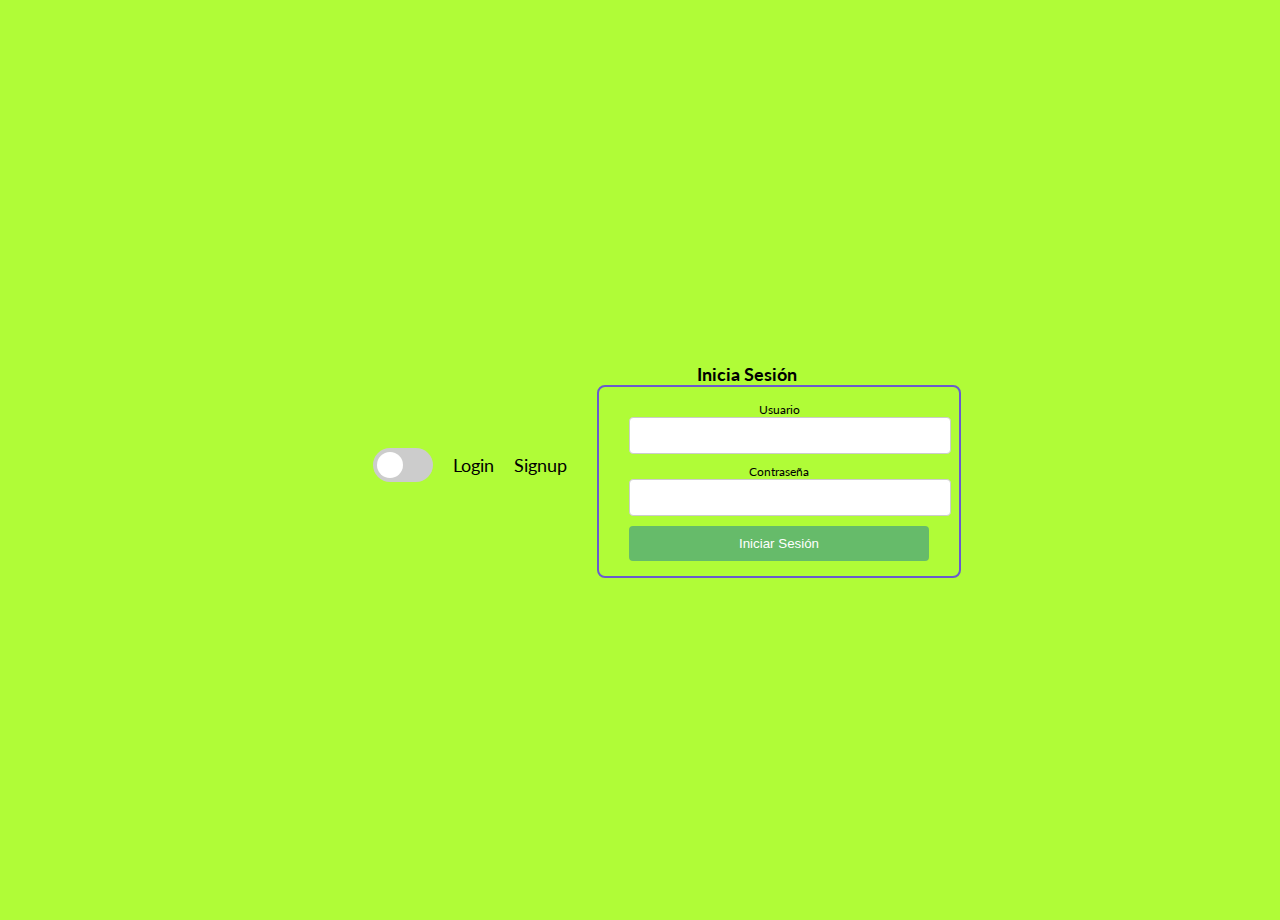
<file: index.html>
<!DOCTYPE html>
<html lang="en">
  <head>
    <meta charset="UTF-8" />
    <meta http-equiv="X-UA-Compatible" content="IE=edge" />
    <meta name="viewport" content="width=device-width, initial-scale=1.0" />
    <link rel="preconnect" href="https://fonts.googleapis.com" />
    <link rel="preconnect" href="https://fonts.gstatic.com" crossorigin />
    <link
      href="https://fonts.googleapis.com/css2?family=Lato:ital,wght@0,300;0,700;0,900;1,700;1,900&display=swap"
      rel="stylesheet"
    />
    <link
      rel="stylesheet"
      href="https://cdn.jsdelivr.net/npm/bootstrap-icons@1.10.5/font/bootstrap-icons.css"
    />

    <link rel="stylesheet" href="style.css" />
    <title>Form</title>
  </head>

  <body>
    <div class="switch-container">
      <label class="switch">
          <input type="checkbox" id="switch-input">
          <span class="slider"></span>
         </label>
      <div class="switch-text">
          <span class="login-text">Login</span>
          <span class="signup-text">Signup</span>
      </div>
  </div>
  <div class="forms-container">
    <section id="singUp" class="a form inactive">
      <div class="container centered-section">
        <h3>REGISTRATE</h3>
        <div id="registro">
          <form action="" method="post" id="registro-form">
            <!-- NOMBRE -->
            <div id="form_nombre">
              <label for="singup__nombre">Nombre</label>              
              <input type="text" name="singup__nombre" id="singup__nombre" required/>
              <br>
              <span id="error_nombre" class="error__inactive"
                ><i class="bi bi-exclamation-triangle-fill"></i>1 a 40 Chars. No
                puede contener numeros</span
              >
            </div>
            <!-- APELLIDO -->
            <div id="form_apellido">
              <label for="singup__apellido">Apellido</label>
              <br />
              <input
                type="text"
                name="singup__apellido"
                id="singup__apellido"
              />

              <span id="error_apellido" class="error__inactive"
                ><i class="bi bi-exclamation-triangle-fill"></i>1 a 40 Chars. No
                puede contener numeros</span
              >
            </div>
            <!-- DNI -->
            <div id="form_dni">
              <label for="singup__dni">DNI</label>
              <br />
              <input
                type="number"
                name="singup__dni"
                id="singup__dni"
                required
              />
              <span id="error_dni" class="error__inactive"
                ><i class="bi bi-exclamation-triangle-fill"></i>1 Debes ingresar
                sólo números, sin puntos</span
              >
            </div>
            <!-- FECHA DE NACIMIENTO -->
            <div>
              <label for="singup__nacimiento">Fecha nacimiento</label>
              
              <input
                type="date"
                name="singup__nacimiento"
                id="singup__nacimiento"
                required
              />
            </div>
            <!-- NACIONALIDAD -->
            <div>
              <label for="singup__nacionalidad">Nacionalidad</label>
              
              <select
                name="singup__nacionalidad"
                id="singup__nacionalidad"
                required
              ></select>
              <script>
                let nacionalidad = [
                  "AR",
                  "CL",
                  "UR",
                  "BR",
                  "ECU",
                  "COL",
                  "otro",
                ];
                let selectElement = document.getElementById(
                  "singup__nacionalidad"
                );

                for (let i = 0; i < nacionalidad.length; i++) {
                  let option = document.createElement("option");
                  option.value = nacionalidad[i];
                  option.textContent = nacionalidad[i];
                  selectElement.appendChild(option);
                }
              </script>
            </div>
            <!-- EMAIL -->
            <label for="singup__email">Email</label>
            <br />
            <input
              type="email"
              name="singup__email"
              id="singup__email"
              required
            />
            <span id="error_email" class="error__inactive"
              ><i class="bi bi-exclamation-triangle-fill"></i>Ingresa un correo
              válido
            </span>
            <!-- USUARIO -->
            <div>
              <label for="singup__usuario">Usuario</label>
              <br />
              <input
                type="text"
                name="singup__usuario"
                id="singup__usuario"
                required
              />
              <span id="error_usuario" class="error__inactive"
                ><i class="bi bi-exclamation-triangle-fill"></i>4 a 16 digitos,
                sin chars especiales ej: acentos /, $ , #</span
              >
            </div>
            <!-- CONTRASEÑA -->
            <div>
              <label for="singup__password">Contraseña</label>
              <br />
              <input
                type="password"
                name="singup__password"
                id="singup__password"
              />
              <span id="error_password" class="error__inactive"
                ><i class="bi bi-exclamation-triangle-fill"></i>8 a 12 digitos
                (Obligatorio)</span
              >
            </div>

            <br />
            <!-- CONFIRMAR CONTRASEÑA -->
            <div>
              <label for="singup__password2">Repetir Contraseña</label>
              <input
                type="password"
                name="singup__password2"
                id="singup__password2"
              />
              <span id="error_password2" class="error__inactive"
                ><i class="bi bi-exclamation-triangle-fill"></i>Las contraseñas
                no coinciden</span
              >
            </div>

            <button id="enviar" type="submit">Enviar</button>
          </form>
        </div>
      </div>
    </section>
    <section class="inicio-sesion inactive form active" id="login">
      <h2>Inicia Sesión</h2>

      <form id="login-form">
        <label for="login-usuario">Usuario</label>
        <input type="text" id="login-usuario" required />

        <label for="login-password">Contraseña</label>
        <input type="password" id="login-password" required />

        <button type="submit" id="submit-login">Iniciar Sesión</button>
      </form>
    </section>
  </div>
    <script type="module" src="main.mjs"></script>

  </body>
</html>
</file>
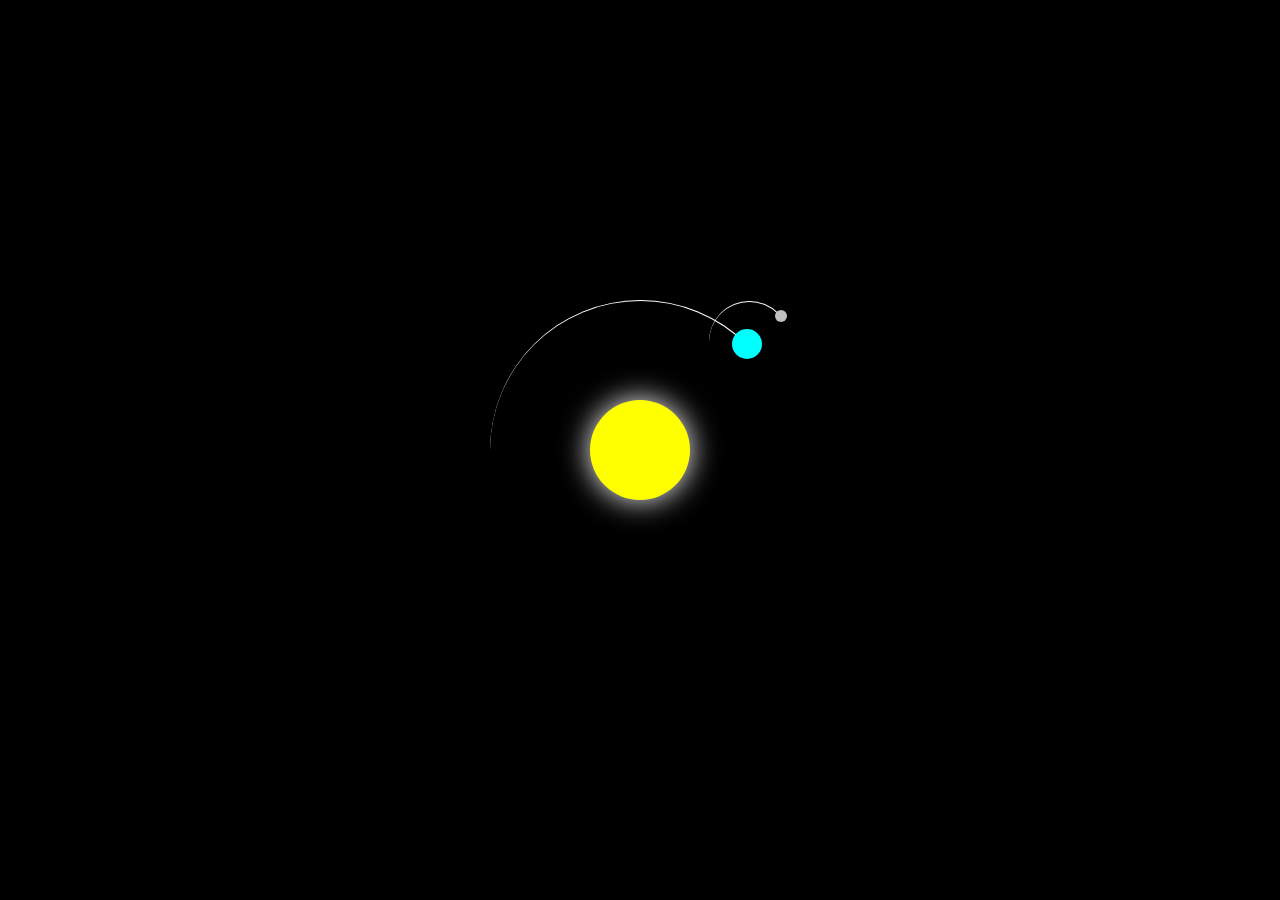
<file: home.html>
<!DOCTYPE html>
<html lang="en">

<head>
    <meta charset="UTF-8">
    <meta http-equiv="X-UA-Compatible" content="IE=edge">
    <meta name="viewport" content="width=device-width, initial-scale=1.0">
    <link rel="preconnect" href="https://fonts.googleapis.com">
    <link rel="preconnect" href="https://fonts.gstatic.com" crossorigin>
    <link href="https://fonts.googleapis.com/css2?family=Lato:ital,wght@0,300;0,700;0,900;1,700;1,900&display=swap"
        rel="stylesheet">
    <style>
        body{
            margin: 0;
            height: 100vh;
            display: flex;
            align-items: center;
            justify-content: center;
            background-color: black;
            overflow: hidden;
        }
        .container{
            font-size: 10px;
            width: 40em;
            height: 40em;
            position: relative;
        }
        .sun{
            position: absolute;
            top: 15em;
            left: 15em;
            width: 10em;
            height: 10em;
            background-color: yellow;
            border-radius: 50%;
            box-shadow: 0 0 3em white;
        }
        .earth,
        .moon{
            position: absolute;
            border-style: solid;
            border-color: white transparent transparent transparent;
            border-width: 0.1em 0.1em 0 0;
            border-radius: 50%;
        }
        .earth{
            top: 5em;
            left: 5em;
            width: 30em;
            height: 30em;
            animation: orbit 36.5s linear infinite;
        }
        .moon{
            top: 0;
            right: 0;
            width: 8em;
            height: 8em;
            animation: orbit 2.7s linear infinite;
        }
        .earth::before,
        .moon::before{
            content: "";
            position: absolute;
            border-radius: 50%;
        }
        .earth::before{
            top: 2.8em;
            right: 2.8em;
            width: 3em;
            height: 3em;
            background-color: aqua;
        }
        .moon::before{
            top: 0.8em;
            right: 0.2em;
            width: 1.2em;
            height: 1.2em;
            background-color: silver;
        }
        @keyframes orbit{
            to{
                transform: rotate(360deg);
            }
        }
    </style>
    <title>Home</title>
</head>

<body>
    <div class="container">
        <div class="sun"></div>
        <div class="earth">
            <div class="moon"></div>
        </div>
    </div>

</body>

</html>
</file>
<file: style.css>
* {
    margin: 0;
    padding: 0;
}

body {
    
    background-color: rgb(176, 252, 55);
    font-family: 'Lato', sans-serif;
    font-size: 12px;
    min-height: 100vh;
    height: 100%;
    margin: 0;
    display: flex;
    justify-content: center;
    align-items: center;
    margin-top: 20px;
}

/* SWICH */

.switch-container {
    display: flex;
    align-items: left;
    margin-left: 10px;
    margin-bottom: 10px; 
}

.switch-input {
    display: none;
}

.switch-label {
    position: absolute;
    top: 0;
    left: 0;
    width: 60px;
    height: 30px;
    background-color: #ccc;
    border-radius: 15px;
    cursor: pointer;
}

.switch-handle {
    position: absolute;
    top: 3px;
    left: 3px;
    width: 24px;
    height: 24px;
    background-color: #fff;
    border-radius: 50%;
    box-shadow: 0 2px 4px rgba(0, 0, 0, 0.1);
    transition: transform 0.3s ease-in-out;
}

.switch {
    position: relative;
    display: inline-block;
    width: 60px;
    height: 34px;
}

.switch input { 
    opacity: 0;
    width: 0;
    height: 0;
}

.slider {
    position: absolute;
    cursor: pointer;
    top: 0;
    left: 0;
    right: 0;
    bottom: 0;
    background-color: #ccc;
    -webkit-transition: .4s;
    transition: .4s;
    border-radius: 34px;
}

.slider:before {
    position: absolute;
    content: "";
    height: 26px;
    width: 26px;
    left: 4px;
    bottom: 4px;
    background-color: white;
    -webkit-transition: .4s;
    transition: .4s;
    border-radius: 50%;
}

input:checked + .slider {
    background-color: #66bb6a;
}

input:focus + .slider {
    box-shadow: 0 0 1px #66bb6a;
}

input:checked + .slider:before {
    -webkit-transform: translateX(26px);
    -ms-transform: translateX(26px);
    transform: translateX(26px);
}

.switch-text {
    margin-left: 10px;
    display: flex;
    align-items: center;
}

.login-text, .signup-text {
    font-size: 18px;
    cursor: pointer;
    margin: 0 10px;
}

.login-text.active, .signup-text.active {
    font-weight: bold;
}

.forms-container {
    display: flex;
    justify-content: center;
    align-items: center;
    height: 100vh;
}

.form {
    display: none;
    max-width: 300px;
    text-align: center;
    padding: 20px;
   /*  border: 1px solid #66bb6a; */
    border-radius: 8px;
    
}

.form.active {
    display: block;
}

.form input {
    width: 100%;
    padding: 10px;
    margin-bottom: 10px;
    border: 1px solid #ccc;
    border-radius: 4px;
}

.form button {
    width: 100%;
    padding: 10px;
    border: none;
    border-radius: 4px;
    background-color: #66bb6a;
    color: white;
    cursor: pointer;
}

.form button:hover {
    background-color: #4caf50;
}








/* singup */
/* #singUp {
    width: 50%;
    padding: 5px;
    
    box-shadow: 0 0 10px rgba(0,0,0,0.1);
}

.container {
    
    max-width: 600px;
    width: 500px;
    padding: 10px;
    box-sizing: border-box;
}

label {
    color: rgb(4, 78, 1);
    font-weight: 700;
}
.inactive{
    display: none;
}

button {
    background-color: chartreuse;
    color: cornsilk;
    font-size: 15px;
    border-radius: 5px;
    padding: 10px;
    border: none;
    margin: 10px 0;
}



#registro-form label {
    margin-top: 15px;
    margin-bottom: 25px;
}
*/

#registro-form {
    margin-top: 10px;
    border: 2px solid rgb(27, 134, 0);    
    width: 400px;
    padding: 15px 30px;
}
#registro-form input {
    width: 380px;
    border: 1px solid rgb(35, 119, 1);
    border-style: none none solid none;
    border-width: 0 0 1px 0;
    outline: none;
    margin-bottom: 10px;
    background-color: transparent;
} 

/* login */
 #login-form {
    border: 2px solid slateblue;
    border-radius: 8px;
    width: 300px;
    padding: 15px 30px;
}
/*
#login-form input {
    width: 280px;
    border: 1px solid seagreen;
    border-radius: 5px;
}

#login-form label{
    margin-top: 25px;
    margin-bottom: 25px;
} */

.error__inactive{
    display: none;
}

.check-active{
    border: 4px solid green;
}

.check-error{
    border: 4px solid red;
}

.error__nombre, .error__usuario, .error__password, .error__password2, .error__email, .error__ingreso {
    display: none;
    color: red;
    padding-left: 12px;
    gap: 10px;
}

.error-active{
    display: flex;
}
</file>
